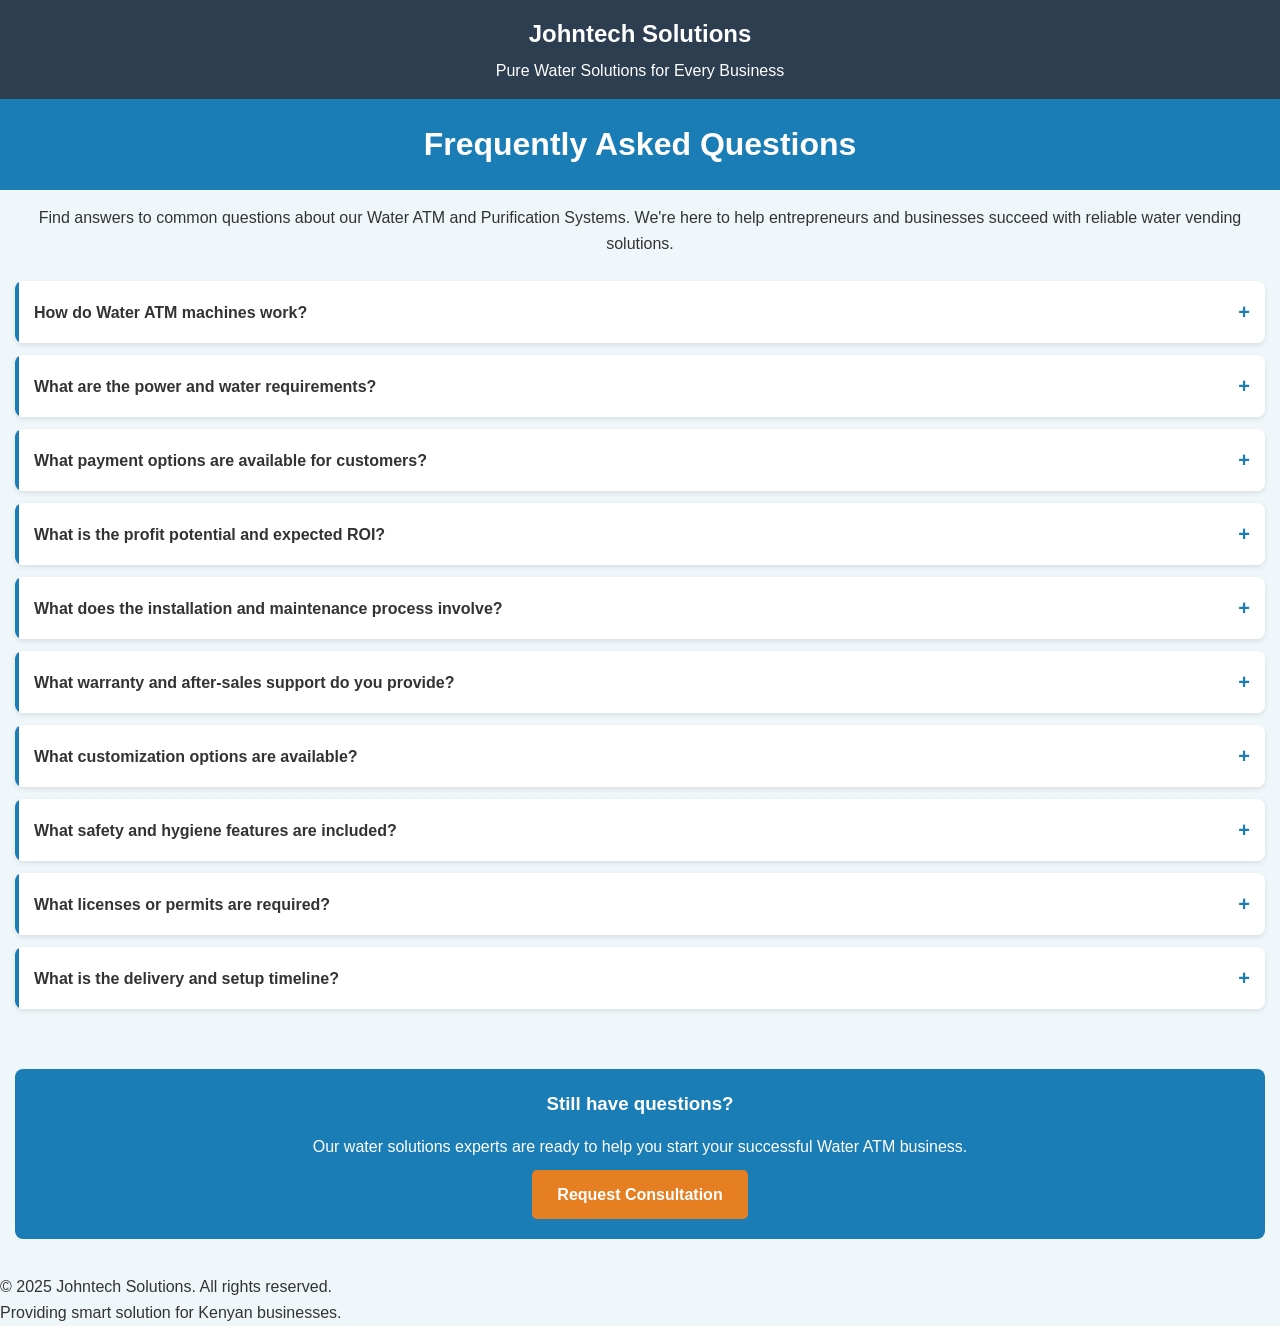
<file: faq.html>
<!DOCTYPE html>
<html lang="en">
<head>
    <meta charset="UTF-8">
    <meta name="viewport" content="width=device-width, initial-scale=1.0">
    <title>Johntech Solutions - Water ATM FAQs</title>
    <style>
        * {
            margin: 0;
            padding: 0;
            box-sizing: border-box;
            font-family: 'Segoe UI', Tahoma, Geneva, Verdana, sans-serif;
        }
        
        body {
            background-color: #f0f7fa;
            color: #333;
            line-height: 1.6;
        }
        
        header {
            background-color: #2c3e50;
            color: white;
            padding: 15px;
            text-align: center;
        }
        
        .logo {
            font-size: 24px;
            font-weight: bold;
            margin-bottom: 5px;
        }
        
        .page-title {
            padding: 20px 15px;
            background-color: #1a7db5;
            color: white;
            text-align: center;
        }
        
        .container {
            max-width: 100%;
            padding: 15px;
        }
        
        .faq-intro {
            margin-bottom: 25px;
            text-align: center;
            padding: 0 10px;
        }
        
        .accordion {
            margin-bottom: 60px;
        }
        
        .accordion-item {
            margin-bottom: 12px;
            border-radius: 8px;
            overflow: hidden;
            box-shadow: 0 2px 5px rgba(0,0,0,0.1);
        }
        
        .accordion-header {
            background-color: white;
            padding: 15px;
            cursor: pointer;
            position: relative;
            font-weight: 600;
            border-left: 4px solid #1a7db5;
            display: flex;
            justify-content: space-between;
            align-items: center;
        }
        
        .accordion-header:after {
            content: '+';
            font-size: 20px;
            color: #1a7db5;
        }
        
        .accordion-header.active:after {
            content: '−';
        }
        
        .accordion-content {
            background-color: white;
            padding: 0;
            max-height: 0;
            overflow: hidden;
            transition: max-height 0.3s ease;
        }
        
        .accordion-content-inner {
            padding: 15px;
            border-top: 1px solid #eee;
        }
        
        .contact-section {
            background-color: #1a7db5;
            color: white;
            text-align: center;
            padding: 20px 15px;
            border-radius: 8px;
            margin-bottom: 20px;
        }
        
        .contact-section h3 {
            margin-bottom: 15px;
        }
        
        .btn {
            display: inline-block;
            background-color: #e67e22;
            color: white;
            padding: 12px 25px;
            text-decoration: none;
            border-radius: 5px;
            font-weight: bold;
            margin-top: 10px;
            transition: background-color 0.3s;
        }
        
        .btn:hover {
            background-color: #d35400;
        }
        
               .footer {
    background-color: #111;
    color: #eee;
    padding: 40px 20px 20px;
    font-family: 'Segoe UI', sans-serif;
}

.footer-container {
    display: flex;
    flex-wrap: wrap;
    justify-content: space-between;
    gap: 20px;
}

.footer-section, .footer-about, .footer-links, .footer-social {
    flex: 1 1 200px;
    min-width: 200px;
}

.footer h3, .footer h4 {
    color: #fff;
    margin-bottom: 10px;
}

.footer p, .footer ul {
    margin: 0;
    font-size: 14px;
}

.footer-links ul {
    list-style: none;
    padding: 0;
}

.footer-links a {
    color: #ccc;
    text-decoration: none;
    display: block;
    margin-bottom: 6px;
}

.footer-links a:hover {
    color: #1e90ff;
}

.social-links {
    display: flex;
    gap: 10px;
}

.social-link {
    color: #ccc;
    transition: color 0.3s ease;
}

.social-link:hover {
    color: #1e90ff;
}

.footer-bottom {
    text-align: center;
    margin-top: 20px;
    font-size: 13px;
    color: #aaa;
}
/* Social icon container */
.social-link svg {
    width: 24px;
    height: 24px;
}

/* Specific brand colors */
.social-link-fb svg { color: #1877f2; }    /* Facebook blue */
.social-link-insta svg { color: #e4405f; }   /* Instagram pink-red */
.social-link-whtpp svg { color: #25D366; }    /* WhatsApp green */
.social-link-tiktok svg { color: #ffff; }      /* TikTok black */


/* Responsive layout */
@media (max-width: 768px) {
    .footer-container {
        flex-direction: column;
        align-items: center;
        text-align: center;
    }
}

    </style>
</head>
<body>
    <header>
        <div class="logo">Johntech Solutions</div>
        <div>Pure Water Solutions for Every Business</div>
    </header>
    
    <div class="page-title">
        <h1>Frequently Asked Questions</h1>
    </div>
    
    <div class="container">
        <div class="faq-intro">
            <p>Find answers to common questions about our Water ATM and Purification Systems. We're here to help entrepreneurs and businesses succeed with reliable water vending solutions.</p>
        </div>
        
        <div class="accordion">
            <div class="accordion-item">
                <div class="accordion-header">How do Water ATM machines work?</div>
                <div class="accordion-content">
                    <div class="accordion-content-inner">
                        <p>Our Water ATM machines function as automated water dispensing systems. Here's how they operate:</p>
                        <ul style="padding-left: 20px; margin-top: 10px;">
                            <li>Water is sourced from your connection and passes through our multi-stage purification system</li>
                            <li>Customers make payment through M-Pesa, smart cards, or coins depending on your chosen model</li>
                            <li>The system verifies payment and dispenses the exact amount of water purchased</li>
                            <li>Our machines include real-time monitoring systems allowing you to track sales, water levels, and machine status remotely</li>
                            <li>Each machine includes UV sterilization as the final purification step before dispensing to ensure water safety</li>
                        </ul>
                    </div>
                </div>
            </div>
            
            <div class="accordion-item">
                <div class="accordion-header">What are the power and water requirements?</div>
                <div class="accordion-content">
                    <div class="accordion-content-inner">
                        <p><strong>Power requirements:</strong></p>
                        <ul style="padding-left: 20px; margin-top: 10px;">
                            <li>Standard models: 220-240V AC connection</li>
                            <li>Solar-powered options available for areas with unreliable electricity</li>
                            <li>Power consumption: 0.5-1.5 kWh per day depending on usage</li>
                            <li>Built-in power stabilization to protect against power fluctuations</li>
                            <li>Optional backup battery system ensures operation during outages</li>
                        </ul>
                        
                        <p style="margin-top: 15px;"><strong>Water requirements:</strong></p>
                        <ul style="padding-left: 20px; margin-top: 10px;">
                            <li>Connection to municipal water supply or borehole/well</li>
                            <li>Minimum water pressure: 1 bar</li>
                            <li>Storage tank capacity: 500-2000 liters (customizable)</li>
                            <li>Daily capacity: Up to 5000 liters depending on model</li>
                        </ul>
                    </div>
                </div>
            </div>
            
            <div class="accordion-item">
                <div class="accordion-header">What payment options are available for customers?</div>
                <div class="accordion-content">
                    <div class="accordion-content-inner">
                        <p>Our Water ATMs support multiple payment solutions to maximize convenience:</p>
                        <ul style="padding-left: 20px; margin-top: 10px;">
                            <li><strong>Mobile Money Integration:</strong> Direct M-Pesa, Airtel Money and other mobile payment integration</li>
                            <li><strong>RFID/Smart Cards:</strong> Reloadable cards that customers can top up for regular use</li>
                            <li><strong>Coin Acceptance:</strong> Traditional coin operation available on select models</li>
                            <li><strong>QR Code Payments:</strong> Scan-and-pay functionality via smartphone</li>
                            <li><strong>Subscription Model:</strong> Monthly subscription options for regular customers</li>
                        </ul>
                        <p style="margin-top: 15px;">All payment transactions are securely recorded in our cloud-based management system, allowing you to track sales in real-time and generate comprehensive reports.</p>
                    </div>
                </div>
            </div>
            
            <div class="accordion-item">
                <div class="accordion-header">What is the profit potential and expected ROI?</div>
                <div class="accordion-content">
                    <div class="accordion-content-inner">
                        <p>Water ATMs offer excellent return on investment for entrepreneurs:</p>
                        <ul style="padding-left: 20px; margin-top: 10px;">
                            <li>Typical ROI period: 10-18 months depending on location and foot traffic</li>
                            <li>Average daily sales: 1000-3000 liters in high-traffic areas</li>
                            <li>Profit margins: 60-80% after accounting for water, electricity, and maintenance costs</li>
                            <li>Additional revenue streams through advertising space on the machine</li>
                            <li>Operational costs are minimal compared to traditional retail businesses</li>
                        </ul>
                        <p style="margin-top: 15px;">For example, with a typical selling price of KSh 2-5 per liter and water/operational costs of approximately KSh 0.5-1 per liter, a machine dispensing 1500 liters daily can generate KSh 90,000-150,000 monthly in gross revenue.</p>
                        <p style="margin-top: 10px;">We provide detailed financial projections tailored to your specific location and market during consultation.</p>
                    </div>
                </div>
            </div>
            
            <div class="accordion-item">
                <div class="accordion-header">What does the installation and maintenance process involve?</div>
                <div class="accordion-content">
                    <div class="accordion-content-inner">
                        <p><strong>Installation:</strong></p>
                        <ul style="padding-left: 20px; margin-top: 10px;">
                            <li>Site assessment and preparation by our technical team</li>
                            <li>Professional installation of machine, purification system, and storage tanks</li>
                            <li>Water quality testing before commissioning</li>
                            <li>Setup of payment systems and management software</li>
                            <li>Comprehensive training for you and your staff</li>
                        </ul>
                        
                        <p style="margin-top: 15px;"><strong>Maintenance:</strong></p>
                        <ul style="padding-left: 20px; margin-top: 10px;">
                            <li>Regular filter replacement (schedules vary by component - typically every 3-6 months)</li>
                            <li>Remote monitoring allows our technicians to identify issues proactively</li>
                            <li>Scheduled preventative maintenance visits included in service packages</li>
                            <li>Emergency technical support with 24-48 hour response time</li>
                            <li>User-replaceable components designed for simple maintenance</li>
                        </ul>
                    </div>
                </div>
            </div>
            
            <div class="accordion-item">
                <div class="accordion-header">What warranty and after-sales support do you provide?</div>
                <div class="accordion-content">
                    <div class="accordion-content-inner">
                        <p><strong>Warranty coverage:</strong></p>
                        <ul style="padding-left: 20px; margin-top: 10px;">
                            <li>2-year comprehensive warranty on all machine components</li>
                            <li>5-year warranty on purification system framework</li>
                            <li>Extended warranty packages available</li>
                        </ul>
                        
                        <p style="margin-top: 15px;"><strong>After-sales support:</strong></p>
                        <ul style="padding-left: 20px; margin-top: 10px;">
                            <li>Dedicated customer success manager assigned to your account</li>
                            <li>24/7 technical support hotline</li>
                            <li>Quarterly maintenance packages available</li>
                            <li>Free software updates for the management system</li>
                            <li>Operator training refresher courses</li>
                            <li>Replacement parts stocked locally for quick repairs</li>
                        </ul>
                    </div>
                </div>
            </div>
            
            <div class="accordion-item">
                <div class="accordion-header">What customization options are available?</div>
                <div class="accordion-content">
                    <div class="accordion-content-inner">
                        <p>Our Water ATM machines can be customized to meet your specific requirements:</p>
                        <ul style="padding-left: 20px; margin-top: 10px;">
                            <li><strong>Branding:</strong> Custom exterior design with your business colors, logo, and messaging</li>
                            <li><strong>Capacity:</strong> Storage tank size from 500L to 5000L</li>
                            <li><strong>Dispensing options:</strong> Single or multiple dispensing points</li>
                            <li><strong>Additional features:</strong> 
                                <ul style="padding-left: 20px; margin-top: 5px;">
                                    <li>LCD advertising screens</li>
                                    <li>Water quality display panel</li>
                                    <li>Additional vending options (cups, bottles)</li>
                                    <li>Enhanced security features</li>
                                </ul>
                            </li>
                            <li><strong>Purification levels:</strong> Standard or enhanced filtration systems based on source water quality</li>
                            <li><strong>Water temperature:</strong> Ambient, chilled, or hot water options</li>
                        </ul>
                    </div>
                </div>
            </div>
            
            <div class="accordion-item">
                <div class="accordion-header">What safety and hygiene features are included?</div>
                <div class="accordion-content">
                    <div class="accordion-content-inner">
                        <p>Our Water ATMs prioritize water safety and hygiene with these features:</p>
                        <ul style="padding-left: 20px; margin-top: 10px;">
                            <li><strong>Multi-stage purification:</strong> 
                                <ul style="padding-left: 20px; margin-top: 5px;">
                                    <li>Sediment filtration (5-10 micron)</li>
                                    <li>Activated carbon filtration</li>
                                    <li>Ultrafiltration membrane (0.01 micron)</li>
                                    <li>Reverse osmosis (where required)</li>
                                    <li>UV sterilization as final safety step</li>
                                </ul>
                            </li>
                            <li><strong>Automatic sanitization:</strong> Scheduled UV sanitization of dispensing nozzles</li>
                            <li><strong>Quality monitoring:</strong> Real-time water quality sensors with alerts</li>
                            <li><strong>Anti-contamination design:</strong> Protected dispensing area to prevent external contamination</li>
                            <li><strong>Automatic shutdown:</strong> If water quality parameters fall below set thresholds</li>
                            <li><strong>Regular testing:</strong> Maintenance packages include regular water quality testing</li>
                        </ul>
                        <p style="margin-top: 15px;">All our systems comply with Kenya Bureau of Standards (KEBS) requirements for drinking water quality.</p>
                    </div>
                </div>
            </div>
            
            <div class="accordion-item">
                <div class="accordion-header">What licenses or permits are required?</div>
                <div class="accordion-content">
                    <div class="accordion-content-inner">
                        <p>Operating a Water ATM business in Kenya typically requires:</p>
                        <ul style="padding-left: 20px; margin-top: 10px;">
                            <li><strong>Water vending permit</strong> from the local county government</li>
                            <li><strong>Water quality certification</strong> from KEBS</li>
                            <li><strong>Business permit</strong> from your county government</li>
                            <li><strong>Public health certificate</strong> for the premises</li>
                            <li>If bottling water: <strong>KEBS standardization mark</strong></li>
                        </ul>
                        <p style="margin-top: 15px;">Our consultants provide guidance through the licensing process and can connect you with experts who specialize in obtaining these permits. We also provide all necessary technical documentation required for the application process.</p>
                    </div>
                </div>
            </div>
            
            <div class="accordion-item">
                <div class="accordion-header">What is the delivery and setup timeline?</div>
                <div class="accordion-content">
                    <div class="accordion-content-inner">
                        <p>Our typical project timeline:</p>
                        <ul style="padding-left: 20px; margin-top: 10px;">
                            <li><strong>Consultation and site assessment:</strong> 1 day</li>
                            <li><strong>Order processing and manufacturing:</strong> 1-2 weeks</li>
                            <li><strong>Installation and setup:</strong> 1 day</li>
                            <li><strong>Testing and commissioning:</strong> 1-2 days</li>
                            <li><strong>Training:</strong> same day</li>
                        </ul>
                        <p style="margin-top: 15px;">Total timeline from order to operational machine: approximately 1-2 weeks. Express delivery options are available for an additional fee for urgent projects.</p>
                    </div>
                </div>
            </div>
        </div>
        
        <div class="contact-section">
            <h3>Still have questions?</h3>
            <p>Our water solutions experts are ready to help you start your successful Water ATM business.</p>
            <a href="https://wa.me/254790825018" class="btn">Request Consultation</a>
        </div>
    </div>
    
    <footer>
        <p>© 2025 Johntech Solutions. All rights reserved.</p>
        <p>Providing smart solution for Kenyan businesses.</p>
    </footer>

    <script>
        document.addEventListener('DOMContentLoaded', function() {
            const accordionHeaders = document.querySelectorAll('.accordion-header');
            
            accordionHeaders.forEach(header => {
                header.addEventListener('click', function() {
                    this.classList.toggle('active');
                    
                    const content = this.nextElementSibling;
                    
                    if (this.classList.contains('active')) {
                        content.style.maxHeight = content.scrollHeight + 'px';
                    } else {
                        content.style.maxHeight = '0';
                    }
                    
                    // Close other open items
                    accordionHeaders.forEach(otherHeader => {
                        if (otherHeader !== this && otherHeader.classList.contains('active')) {
                            otherHeader.classList.remove('active');
                            otherHeader.nextElementSibling.style.maxHeight = '0';
                        }
                    });
                });
            });
        });
    </script>
</body>
</html>
</file>
